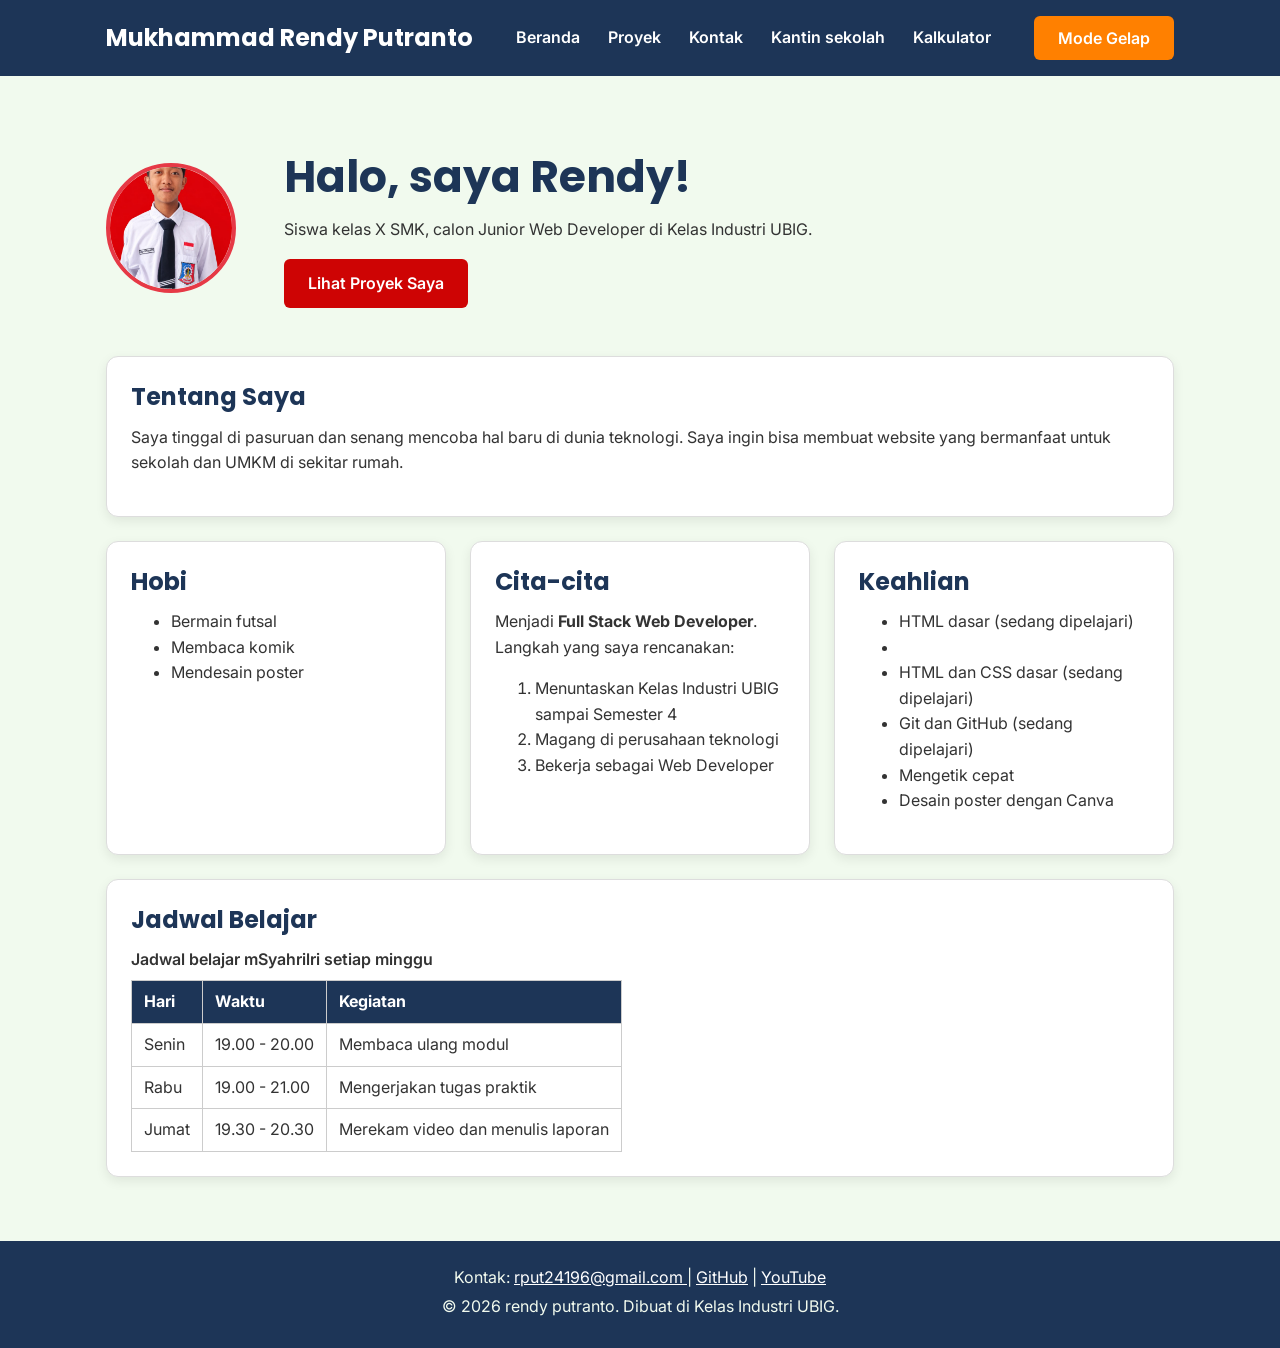
<file: index.html>
<!DOCTYPE html>
<html lang="id">
<head>
  <meta charset="UTF-8">
  <meta name="viewport" content="width=device-width, initial-scale=1.0">
  <title>Mukhammad Rendy Putranto | Beranda</title>
  <link rel="preconnect" href="https://fonts.googleapis.com">
  <link rel="preconnect" href="https://fonts.gstatic.com" crossorigin>
  <link href="https://fonts.googleapis.com/css2?family=Inter:wght@400;600&family=Poppins:wght@600;700&display=swap" rel="stylesheet">
  <link rel="stylesheet" href="css/style.css">
 <script src="js/latihan.js" defer></script>
  <script src="js/logika.js" defer></script>
  <script src="js/main.js" defer></script>
  <script src="js/saya.js" defer></script>
  <script src="data/proyek.json"></script>
 
  
</head>
<body>
  <header>
    <div class="container navbar">
      <h1>Mukhammad Rendy Putranto</h1>
       <nav class="menu-laptop">
        <ul>
          <li><a href="index.html">Beranda</a></li>
          <li><a href="proyek.html">Proyek</a></li>
          <li><a href="kontak.html">Kontak</a></li>
          <li><a href="kantin.html">Kantin sekolah</a></li>
          <li><a href="kalkulator.html">Kalkulator</a></li>
        </ul>
      </nav>
      <!-- Tantangan: menu ponsel yang bisa dibuka-tutup -->
      <details class="menu-ponsel">
        <summary>Menu</summary>
         <nav>
          <ul>
            <li><a href="index.html">Beranda</a></li>
            <li><a href="proyek.html">Proyek</a></li>
            <li><a href="kontak.html">Kontak</a></li>
            <li><a href="kantin.html">Kantin sekolah</a></li>
            <li><a href="kalkulator.html">Kalkulator</a></li>
          </ul>
        </nav>
      </details>
        <button type="button"id="tombol-tema">Mode Gelap</button>
    </div>
  </header>

  <main>
    <div class="container">
      <section class="hero">
        <img src="img/foto.jpeg" alt="Foto profil Mukhammad Rendy Putranto" width="180">
        <div>
          <h2>Halo, saya Rendy!</h2>
          <p>Siswa kelas X SMK, calon Junior Web Developer di Kelas Industri UBIG.</p>
          <a href="proyek.html" class="tombol">Lihat Proyek Saya</a>
        </div>
      </section>

      <section class="kartu">
        <h2>Tentang Saya</h2>
        <p>Saya tinggal di pasuruan dan senang mencoba hal baru di dunia teknologi. Saya ingin bisa membuat website yang bermanfaat untuk sekolah dan UMKM di sekitar rumah.</p>
      </section>

      <div class="daftar-kartu">
        <section class="kartu">
          <h2>Hobi</h2>
          <ul>
            <li>Bermain futsal</li>
            <li>Membaca komik</li>
            <li>Mendesain poster</li>
          </ul>
        </section>

        <section class="kartu">
          <h2>Cita-cita</h2>
          <p>Menjadi <strong>Full Stack Web Developer</strong>. Langkah yang saya rencanakan:</p>
          <ol>
            <li>Menuntaskan Kelas Industri UBIG sampai Semester 4</li>
            <li>Magang di perusahaan teknologi</li>
            <li>Bekerja sebagai Web Developer</li>
          </ol>
        </section>

        <section class="kartu">
          <h2>Keahlian</h2>
          <ul>
            <li>HTML dasar (sedang dipelajari)</li>
            <li><li>HTML dan CSS dasar (sedang dipelajari)</li>
             <li>Git dan GitHub (sedang dipelajari)</li></li>
            <li>Mengetik cepat</li>
            <li>Desain poster dengan Canva</li>
          </ul>
        </section>
      </div>

      <section class="kartu">
        <h2>Jadwal Belajar</h2>
        <table>
          <caption>Jadwal belajar mSyahrilri setiap minggu</caption>
          <thead>
            <tr>
              <th>Hari</th>
              <th>Waktu</th>
              <th>Kegiatan</th>
            </tr>
          </thead>
          <tbody>
            <tr>
              <td>Senin</td>
              <td>19.00 - 20.00</td>
              <td>Membaca ulang modul</td>
            </tr>
            <tr>
              <td>Rabu</td>
              <td>19.00 - 21.00</td>
              <td>Mengerjakan tugas praktik</td>
            </tr>
            <tr>
              <td>Jumat</td>
              <td>19.30 - 20.30</td>
              <td>Merekam video dan menulis laporan</td>
            </tr>
          </tbody>
        </table>
      </section>
    </div>
  </main>

 
  <footer>
    <p
    >Kontak: <a href="mailto:rput24196@gmail.com">rput24196@gmail.com

    </a> |
      <a href="https://github.com/" target="_blank">GitHub</a> |
      <a href="https://www.youtube.com/" target="_blank">YouTube</a></p>
    <p>&copy; 2026 rendy putranto. Dibuat di Kelas Industri UBIG.</p>
  </footer>
</body>
</html>
</file>
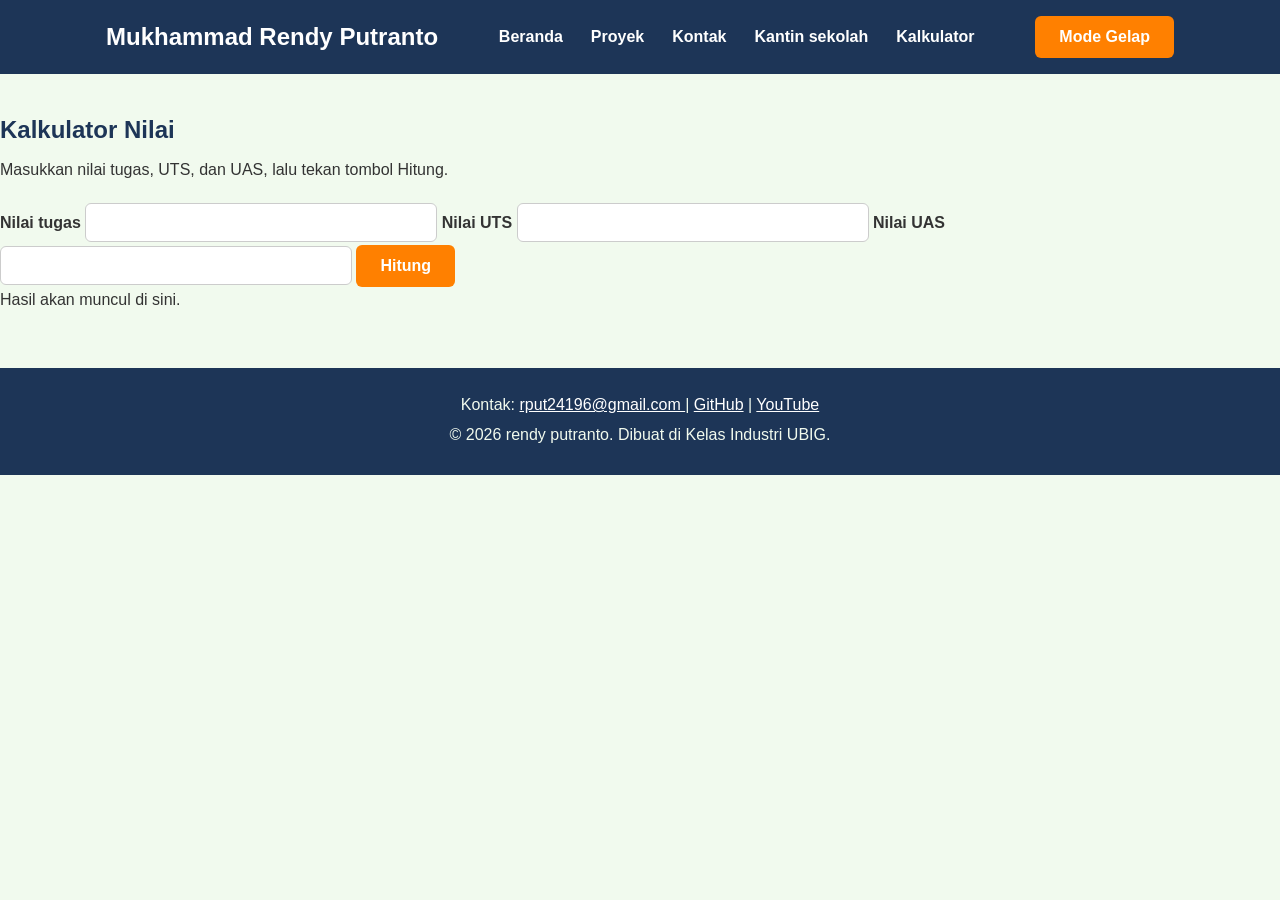
<file: kalkulator.html>
<!DOCTYPE html>
<html lang="id">
<head>
    <meta charset="UTF-8">
    <meta name="viewport" content="width=device-width, initial-scale=1.0">
    <title>Kalkulator Nilai - M. Mukhammad Rendy Putranto</title>

    <!-- Hubungkan CSS website -->
  <link rel="stylesheet" href="css/style.css">
 <script src="js/latihan.js" defer></script>
  <script src="js/logika.js" defer></script>
  <script src="js/main.js" defer></script>
  <script src="js/saya.js" defer></script>
  <script src="data/proyek.json"></script>
  
</head>
<body>

    <!-- Navbar -->
    <header>
    <div class="container navbar">
      <h1>Mukhammad Rendy Putranto</h1>
      <nav class="menu-laptop">
        <ul>
          <li><a href="index.html">Beranda</a></li>
          <li><a href="proyek.html">Proyek</a></li>
          <li><a href="kontak.html">Kontak</a></li>
          <li><a href="kantin.html">Kantin sekolah</a></li>
          <li><a href="kalkulator.html">Kalkulator</a></li>
        </ul>
      </nav>
       <button type="button"id="tombol-tema">Mode Gelap</button>

      <!-- Menu ponsel -->
      <details class="menu-ponsel">
        <summary>Menu</summary>
        <nav>
          <ul>
            <li><a href="index.html">Beranda</a></li>
            <li><a href="proyek.html">Proyek</a></li>
            <li><a href="kontak.html">Kontak</a></li>
            <li><a href="kantin.html">Kantin sekolah</a></li>
            <li><a href="kalkulator.html">Kalkulator</a></li>
          </ul>
        </nav>
      </details>
    </div>
  </header>

    <!-- Konten kalkulator -->
    <main>
        <section class="kalkulator">
            <h2>Kalkulator Nilai</h2>
            <p>Masukkan nilai tugas, UTS, dan UAS, lalu tekan tombol Hitung.</p>

            <label for="nilaiTugas">Nilai tugas</label>
            <input type="number" id="nilaiTugas" min="0" max="100">

            <label for="nilaiUTS">Nilai UTS</label>
            <input type="number" id="nilaiUTS" min="0" max="100">

            <label for="nilaiUAS">Nilai UAS</label>
            <input type="number" id="nilaiUAS" min="0" max="100">

            <button id="btnHitung" type="button">Hitung</button>

            <p id="hasil">Hasil akan muncul di sini.</p>
        </section>
    </main>

    <!-- Footer -->
   
  <footer>
    <p
    >Kontak: <a href="mailto:rput24196@gmail.com">rput24196@gmail.com

    </a> |
      <a href="https://github.com/" target="_blank">GitHub</a> |
      <a href="https://www.youtube.com/" target="_blank">YouTube</a></p>
    <p>&copy; 2026 rendy putranto. Dibuat di Kelas Industri UBIG.</p>
  </footer>
    
</body>
</html>
</file>
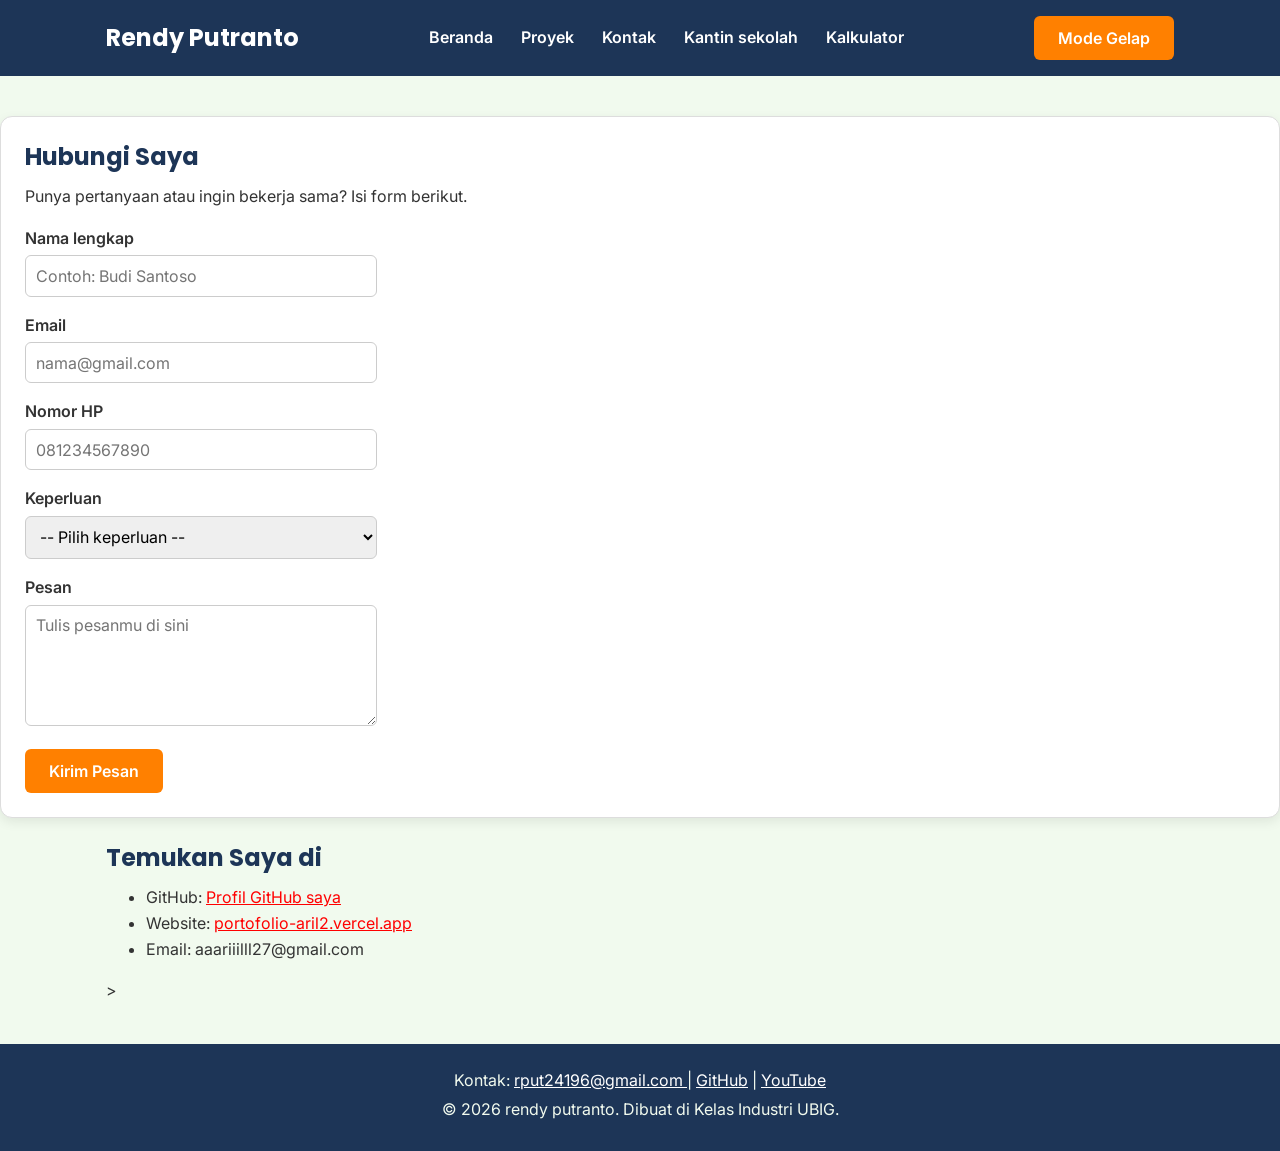
<file: kontak.html>
<!DOCTYPE html>
<html lang="id">
<head>
  <meta charset="UTF-8">
  <meta name="viewport" content="width=device-width, initial-scale=1.0">
  <title>Mukhammad Rendy Putranto | Kontak</title>
  <link rel="preconnect" href="https://fonts.googleapis.com">
  <link rel="preconnect" href="https://fonts.gstatic.com" crossorigin>
  <link href="https://fonts.googleapis.com/css2?family=Inter:wght@400;600&family=Poppins:wght@600;700&display=swap" rel="stylesheet">
<link rel="stylesheet" href="css/style.css">
 <script src="js/latihan.js" defer></script>
  <script src="js/logika.js" defer></script>
  <script src="js/main.js" defer></script>
  <script src="js/saya.js" defer></script>
  <script src="data/proyek.json"></script>
  
</head>
<body>
  <header>
    <div class="container navbar">
      <h1>Rendy Putranto</h1>
       <nav class="menu-laptop">
          <ul>
            <li><a href="index.html">Beranda</a></li>
            <li><a href="proyek.html">Proyek</a></li>
            <li><a href="kontak.html">Kontak</a></li>
            <li><a href="kantin.html">Kantin sekolah</a></li>
            <li><a href="kalkulator.html">Kalkulator</a></li>
          </ul>
        </nav>
      <!-- Tantangan: menu ponsel yang bisa dibuka-tutup -->
      <details class="menu-ponsel">
        <summary>Menu</summary>
        <nav>
           <li><a href="index.html">Beranda</a></li>
            <li><a href="proyek.html">Proyek</a></li>
            <li><a href="kontak.html">Kontak</a></li>
            <li><a href="kantin.html">Kasir Kantin</a></li>
            <li><a href="kalkulator.html">Kalkulator</a></li>
        </nav>
      </details>
      <button type="button"id="tombol-tema">Mode Gelap</button>
    </div>
  </header>

  <main>
    
      <section class="kartu">
        <h2>Hubungi Saya</h2>
        <p>Punya pertanyaan atau ingin bekerja sama? Isi form berikut.</p>

        <form>
          <p>
            <label for="nama">Nama lengkap</label><br>
            <input type="text" id="nama" name="nama" placeholder="Contoh: Budi Santoso" required>
          </p>
          <p>
            <label for="email">Email</label><br>
            <input type="email" id="email" name="email" placeholder="nama@gmail.com" required>
          </p>
          <p>
            <label for="hp">Nomor HP</label><br>
            <input type="tel" id="hp" name="hp" placeholder="081234567890" required>
          </p>
          <p>
            <label for="keperluan">Keperluan</label><br>
            <select id="keperluan" name="keperluan" required>
              <option value="">-- Pilih keperluan --</option>
              <option value="bertanya">Bertanya</option>
              <option value="kerja-sama">Kerja sama proyek</option>
              <option value="lainnya">Lainnya</option>
            </select>
          </p>
          <p>
            <label for="pesan">Pesan</label><br>
            <textarea id="pesan" name="pesan" rows="5" cols="40" placeholder="Tulis pesanmu di sini" required></textarea>
          </p>
          <button type="submit">Kirim Pesan</button>
        </form>
      </section>
    </div>
     <div class="container"
    section class="kartu">  <h2>Temukan Saya di</h2>  <ul>   
         <li>GitHub: <a href="https://github.com/Ariiill/portofolio-aril2" target="_blank">Profil GitHub saya</a></li> 
         <li>Website: <a href="https://portofolio-aril2.vercel.app/">portofolio-aril2.vercel.app</a></li>    
         <li>Email: <a href= "mailto:aaariiilll27@gmail.com"></a>aaariiilll27@gmail.com</li>  </ul> </section>
    >
  </main>

  <footer>
    <p
    >Kontak: <a href="mailto:rput24196@gmail.com">rput24196@gmail.com

    </a> |
      <a href="https://github.com/" target="_blank">GitHub</a> |
      <a href="https://www.youtube.com/" target="_blank">YouTube</a></p>
    <p>&copy; 2026 rendy putranto. Dibuat di Kelas Industri UBIG.</p>
  </footer>
</body>
</html>
</file>
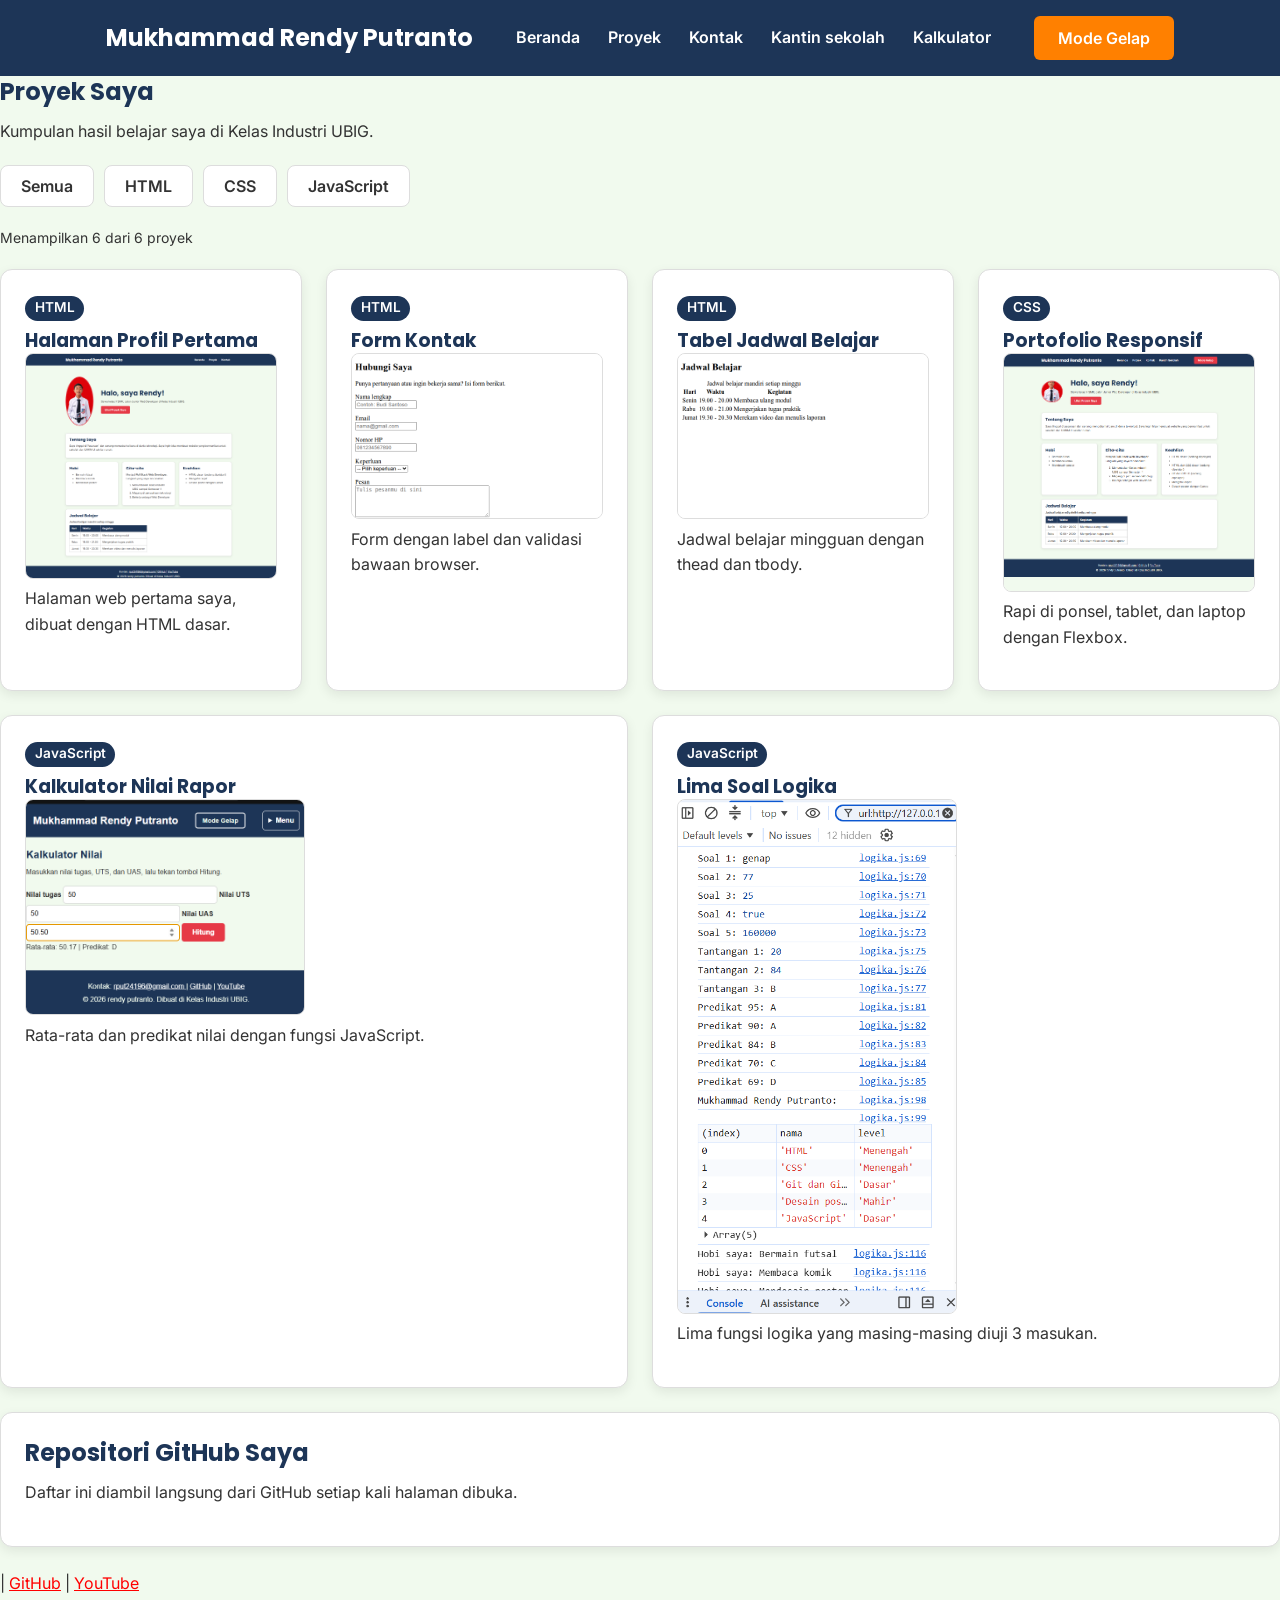
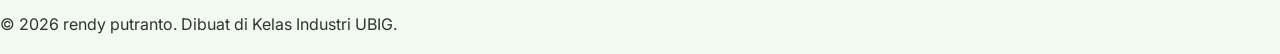
<file: proyek.html>
<!DOCTYPE html>
<html lang="id">
<head>
  <meta charset="UTF-8">
  <meta name="viewport" content="width=device-width, initial-scale=1.0">
  <title>Mukhammad Rendy Putranto  | Kontak</title>
  <link rel="preconnect" href="https://fonts.googleapis.com">
  <link rel="preconnect" href="https://fonts.gstatic.com" crossorigin>
  <link href="https://fonts.googleapis.com/css2?family=Inter:wght@400;600&family=Poppins:wght@600;700&display=swap" rel="stylesheet">
<link rel="stylesheet" href="css/style.css">
 <script src="js/latihan.js" defer></script>
  <script src="js/logika.js" defer></script>
  <script src="js/main.js" defer></script>
  <script src="js/saya.js" defer></script>
  <script src="data/proyek.json"></script>
</head>
<body>
  <header>
    <div class="container navbar">
      <h1>Mukhammad Rendy Putranto</h1>
     <nav class="menu-laptop">
          <ul>
            <li><a href="index.html">Beranda</a></li>
            <li><a href="proyek.html">Proyek</a></li>
            <li><a href="kontak.html">Kontak</a></li>
            <li><a href="kantin.html">Kantin sekolah</a></li>
            <li><a href="kalkulator.html">Kalkulator</a></li>
          </ul>
        </nav>
      <!-- Tantangan: menu ponsel yang bisa dibuka-tutup -->
      <details class="menu-ponsel">
        <summary>Menu</summary>
        <nav>
          <li><a href="index.html">Beranda</a></li>
            <li><a href="proyek.html">Proyek</a></li>
            <li><a href="kontak.html">Kontak</a></li>
            <li><a href="kantin.html">Kasir Kantin</a></li>
            <li><a href="kalkulator.html">Kalkulator</a></li>
        </nav>
      </details>
      <button type="button"id="tombol-tema">Mode Gelap</button>
    </div>
  </header>
<section>
        <h2>Proyek Saya</h2>
        <p>Kumpulan hasil belajar saya di Kelas Industri UBIG.</p>

        <div class="filter-proyek">
          <button type="button" id="filter-semua">Semua</button>
          <button type="button" id="filter-html">HTML</button>
          <button type="button" id="filter-css">CSS</button>
          <button type="button" id="filter-javascript">JavaScript</button>
        </div>

        <p id="jumlah-proyek"></p>

        <!-- Daftar proyek dibuat oleh JavaScript -->
        <div id="daftar-proyek" class="daftar-kartu"></div>
      </section>
      <section class="kartu">
<h2>Repositori GitHub Saya</h2>
<p>Daftar ini diambil langsung dari GitHub setiap kali halaman
dibuka.</p>
<p id="status-repo"></p>
<ul id="daftar-repo"></ul>

</section>
  
  
    </a> |
      <a href="https://github.com/" target="_blank">GitHub</a> |
      <a href="https://www.youtube.com/" target="_blank">YouTube</a></p>
    <p>&copy; 2026 rendy putranto. Dibuat di Kelas Industri UBIG.</p>
  </footer>

 
</body>
</html>
</file>
<file: css/style.css>
/* 1. Reset */
* {
  box-sizing: border-box;
  margin: 0;
}

img {
  max-width: 100%;
  height: auto;
}


/* 2. Dasar halaman: warna dan huruf */

:root {
  --warna-utama: #1D3557;
  --warna-judul: #1D3557;
  --warna-tautan: #ff0000;
  --warna-latar: #F1FAEE;
  --warna-teks: #333333;
  --warna-kartu: #FFFFFF;
  --warna-garis: #DDDDDD;
}

body {
  font-family: "Inter", Arial, sans-serif;
  font-size: 1rem;
  line-height: 1.6;
  color: var(--warna-teks);
  background-color: var(--warna-latar);
  transition: background-color 0.3s, color 0.3s;
}

h1, h2, h3 {
  font-family: "Poppins", Arial, sans-serif;
  color: var(--warna-judul);
  line-height: 1.3;
}

h2 {
  margin-bottom: 0.75rem;
}

p, ul, ol {
  margin-bottom: 1rem;
}

a {
  color: var(--warna-tautan);
}


/* 3. Wadah, header, dan menu */
.container {
  max-width: 1100px;
  margin: 0 auto;
  padding: 0 1rem;
}

header {
  background-color: #1D3557;
  color: #FFFFFF;
  padding: 1rem 0;
}

header h1 {
  color: #FFFFFF;
  font-size: 1.5rem;
}

.navbar {
  display: flex;
  flex-wrap: wrap;
  justify-content: space-between;
  align-items: center;
  gap: 0.5rem;
}

nav ul {
  display: flex;
  gap: 0.25rem;
  padding: 0;
  margin: 0;
  list-style: none;
}

nav a {
  display: inline-block;
  padding: 0.5rem 0.75rem;
  border-radius: 6px;
  color: #FFFFFF;
  font-weight: 600;
  text-decoration: none;
}

/* Tantangan: menu ponsel buka-tutup dengan details */
.menu-laptop {
  display: none;
}

.menu-ponsel summary {
  padding: 0.5rem 0.75rem;
  border: 1px solid #FFFFFF;
  border-radius: 6px;
  font-weight: 600;
  cursor: pointer;
}

.menu-ponsel ul {
  flex-direction: column;
  margin-top: 0.5rem;
}

/* 4. Isi utama, hero, dan kartu */
main {
  padding: 1.5rem 0;
}

.hero {
  display: flex;
  flex-direction: column;
  align-items: center;
  gap: 1.5rem;
  padding: 1rem 0 2rem;
  text-align: center;
}

.hero img {
  width: 130px;
  height: 130px;
  object-fit: cover;
  border: 4px solid #E63946;
  border-radius: 50%;
}

.hero h2 {
  font-size: 2rem;
}

.tombol {
  display: inline-block;
  padding: 0.75rem 1.5rem;
  border-radius: 6px;
  background-color: #ce0404;
  color: #FFFFFF;
  font-weight: 600;
  text-decoration: none;
}

.kartu {
  background-color: var(--warna-kartu);
  color: var(--warna-teks);
  padding: 1rem;
  margin-bottom: 1.5rem;
  border: 1px solid var(--warna-garis);
  border-radius: 12px;
  box-shadow: 0 4px 12px rgba(0, 0, 0, 0.08);
}

.daftar-kartu {
  display: flex;
  flex-wrap: wrap;
  gap: 1.5rem;
  margin-bottom: 1.5rem;
}

.daftar-kartu .kartu {
  flex: 1 1 280px;
  margin-bottom: 0;
}

article img {
  border-radius: 8px;
  border: 1px solid #DDDDDD;
}

/* 5. Tabel */
table {
  border-collapse: collapse;
}

caption {
  font-weight: 600;
  text-align: left;
  margin-bottom: 0.5rem;
}

th, td {
  border: 1px solid #CCCCCC;
  padding: 0.5rem 0.75rem;
  text-align: left;
}

th {
  background-color: #1D3557;
  color: #FFFFFF;
}

/* 6. Form */
label {
  font-weight: 600;
}

input, select, textarea {
  width: 100%;
  max-width: 22rem;
  padding: 0.6rem;
  margin-top: 0.25rem;
  border: 1px solid #CCCCCC;
  border-radius: 6px;
  font-family: inherit;
  font-size: 1rem;
}

button {
  padding: 0.75rem 1.5rem;
  border: none;
  border-radius: 6px;
  background-color: #ff8000;
  color: #FFFFFF;
  font-family: inherit;
  font-size: 1rem;
  font-weight: 600;
  cursor: pointer;
}

/* 7. Footer */
footer {
  background-color: #1D3557;
  color: #F1FAEE;
  text-align: center;
  padding: 1.5rem;
}

footer p {
  margin-bottom: 0.25rem;
}

footer a {
  color: #FFFFFF;
}

/* 8. Tablet: lebar layar 768px ke atas */
@media (min-width: 768px) {
  .menu-laptop {
    display: block;
  }

  .menu-ponsel {
    display: none;
  }

  .hero {
    flex-direction: row;
    padding: 2rem 0 3rem;
    text-align: left;
  }

  .kartu {
    padding: 1.5rem;
  }
}

/* 9. Laptop: lebar layar 1024px ke atas */
@media (min-width: 1024px) {
  main {
    padding: 2.5rem 0;
  }

  .hero {
    gap: 3rem;
  }

  .hero h2 {
    font-size: 2.75rem;
  }
}

/* 10. Tombol tema, filter dan kategori */
.tombol-tema {
  padding: 0.5rem 0.9rem;
  border: 2px solid #FFFFFF;
  color: #F1FAEE;
  background-color: transparent;
  font-size: 0.9rem;
}
/* 11. Tema gelap */

body.gelap {
  --warna-utama: #0B1526;
  --warna-judul: #A8DADC;
  --warna-tautan: #FF8A8A;
  --warna-latar: #121A24;
  --warna-teks: #E3E8EE;
  --warna-kartu: #1C2836;
  --warna-garis: #34465A;
}
/* keterangan karakter kontak */
.keterangan {
  font-size: 0.875rem;
}
/* Gaya tombol filter dan label kategori di bagian 10 */
.filter {
  display: flex;
  flex-wrap: wrap;
  gap: 0.5rem;
  margin-bottom: 1rem;
}
.label {
  display: inline-block;
  padding: 0.1rem 0.6rem;
  margin-bottom: 0.5rem;
  border-radius: 999px;
  background-color: #1D3557;
  color: #FFFFFF;
  font-size: 0.85rem;
  font-weight: 600;
}

/* Filter proyek */
.filter-proyek {
  display: flex;
  flex-wrap: wrap;
  gap: 10px;
  margin: 20px 0;
}

.filter-proyek button {
  padding: 10px 20px;
  border: 1px solid #DDDDDD;
  border-radius: 8px;
  background-color: #FFFFFF;
  color: #333333;
  font-family: inherit;
  font-weight: 600;
  cursor: pointer;
  transition: 0.3s ease;
}

.filter-proyek button.aktif {
  background-color: #E63946;
  color: #FFFFFF;
  border-color: #E63946;
}

.filter-proyek button:hover {
  border-color: #E63946;
  transform: translateY(-2px);
}

.filter-proyek button:focus-visible {
  outline: 3px solid #E63946;
  outline-offset: 3px;
}

#jumlah-proyek {
  margin-bottom: 20px;
  font-size: 14px;
  color: var(--warna-teks);
}
</file>
